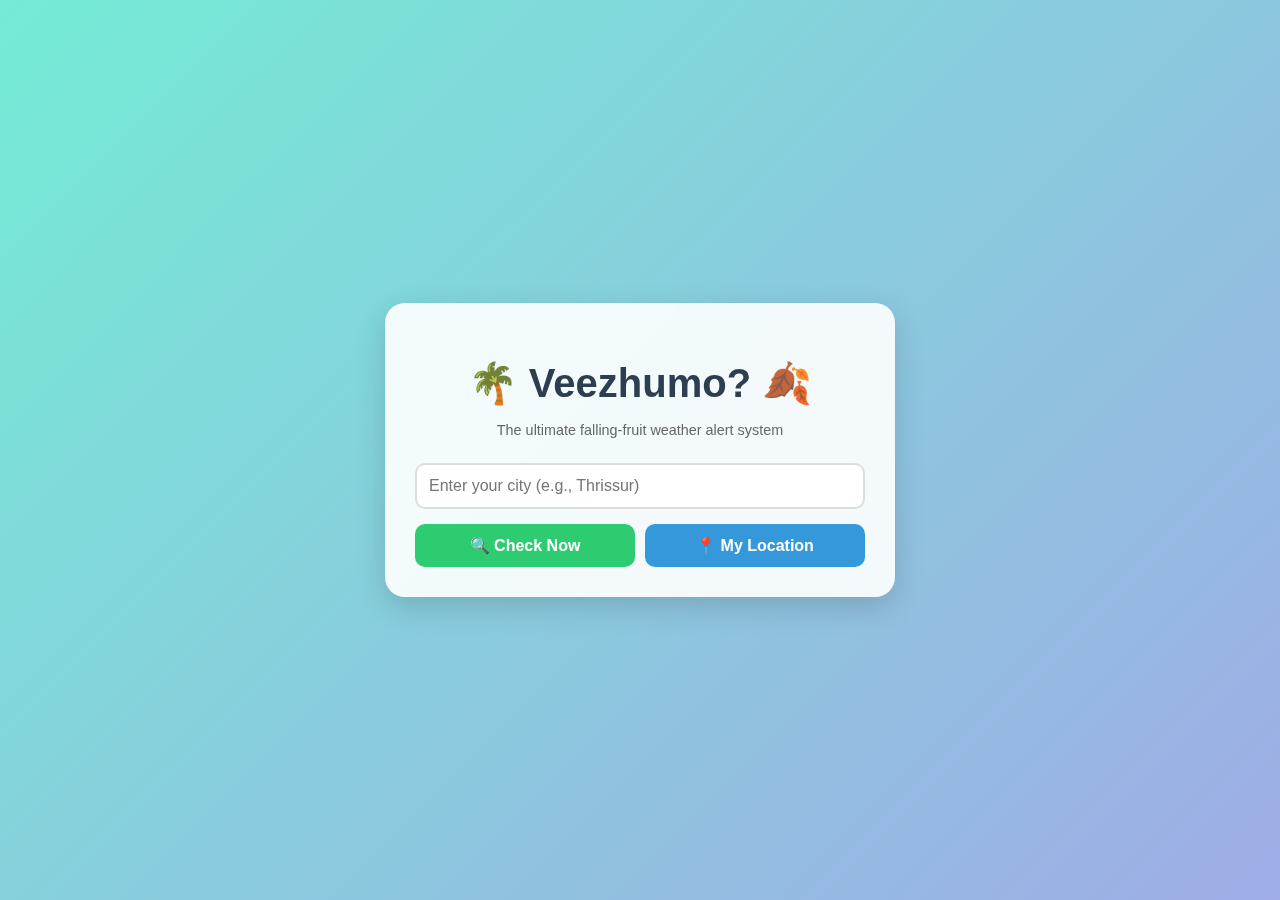
<file: templates/index.html>
<!DOCTYPE html>
<html lang="en">
<head>
    <meta charset="UTF-8">
    <meta name="viewport" content="width=device-width, initial-scale=1.0">
    <title>🌴 Veezhumo? 🍂</title>
    <link rel="stylesheet" href="/static/css/style.css">
    <script src="/static/js/location.js" defer></script>
</head>
<body>
    <div class="container">
        <header>
            <h1>🌴 Veezhumo? 🍂</h1>
            <p class="subtitle">The ultimate falling-fruit weather alert system</p>
        </header>

        <div class="input-section">
            <input type="text" id="cityInput" placeholder="Enter your city (e.g., Thrissur)">
            <div class="button-group">
                <button onclick="getWeatherByCity()" class="btn-primary">🔍 Check Now</button>
                <button onclick="getWeatherByLocation()" class="btn-secondary">📍 My Location</button>
            </div>
        </div>

        <div id="weatherResult" class="weather-box" style="display: none;">
            </div>
    </div>

    <audio id="alertSound" src="/static/prithvi.mp3" preload="auto"></audio>
</body>
</html>
</file>
<file: static/css/style.css>
:root {
    --primary: #2ecc71;
    --primary-hover: #27ae60;
    --secondary: #3498db;
    --secondary-hover: #2980b9;
    --bg-gradient: linear-gradient(135deg, #74ebd5 0%, #9face6 100%);
}

body {
    font-family: 'Segoe UI', Tahoma, Geneva, Verdana, sans-serif;
    background: var(--bg-gradient);
    margin: 0;
    padding: 0;
    display: flex;
    justify-content: center;
    align-items: center;
    min-height: 100vh;
    color: #333;
}

.container {
    background: rgba(255, 255, 255, 0.9);
    backdrop-filter: blur(10px);
    max-width: 450px;
    width: 90%;
    margin: auto;
    padding: 30px;
    border-radius: 20px;
    box-shadow: 0 10px 30px rgba(0,0,0,0.15);
    text-align: center;
}

h1 {
    font-size: 2.5rem;
    color: #2c3e50;
    margin-bottom: 5px;
}

.subtitle {
    color: #666;
    font-size: 0.9rem;
    margin-bottom: 25px;
}

.input-section {
    display: flex;
    flex-direction: column;
    gap: 15px;
}

input[type="text"] {
    padding: 12px;
    font-size: 16px;
    border: 2px solid #ddd;
    border-radius: 10px;
    outline: none;
    transition: border 0.3s;
}

input[type="text"]:focus {
    border-color: var(--secondary);
}

.button-group {
    display: flex;
    gap: 10px;
}

button {
    flex: 1;
    padding: 12px;
    font-size: 16px;
    font-weight: bold;
    cursor: pointer;
    border: none;
    border-radius: 10px;
    color: white;
    transition: transform 0.1s, background-color 0.3s;
}

button:active {
    transform: scale(0.95);
}

.btn-primary { background-color: var(--primary); }
.btn-primary:hover { background-color: var(--primary-hover); }

.btn-secondary { background-color: var(--secondary); }
.btn-secondary:hover { background-color: var(--secondary-hover); }

.weather-box {
    margin-top: 25px;
    padding: 20px;
    background: white;
    border-radius: 15px;
    box-shadow: 0px 4px 10px rgba(0,0,0,0.05);
    animation: fadeIn 0.5s ease-in-out;
}

.weather-stats {
    display: flex;
    justify-content: space-around;
    margin: 15px 0;
    font-size: 1.1rem;
}

.alert-text {
    font-size: 1.2rem;
    font-weight: bold;
    margin-top: 15px;
    padding: 15px;
    border-radius: 10px;
    background-color: #fdf2f2;
    color: #c0392b;
}

.safe-text {
    background-color: #f0fdf4;
    color: #27ae60;
}

@keyframes fadeIn {
    from { opacity: 0; transform: translateY(10px); }
    to { opacity: 1; transform: translateY(0); }
}
</file>
